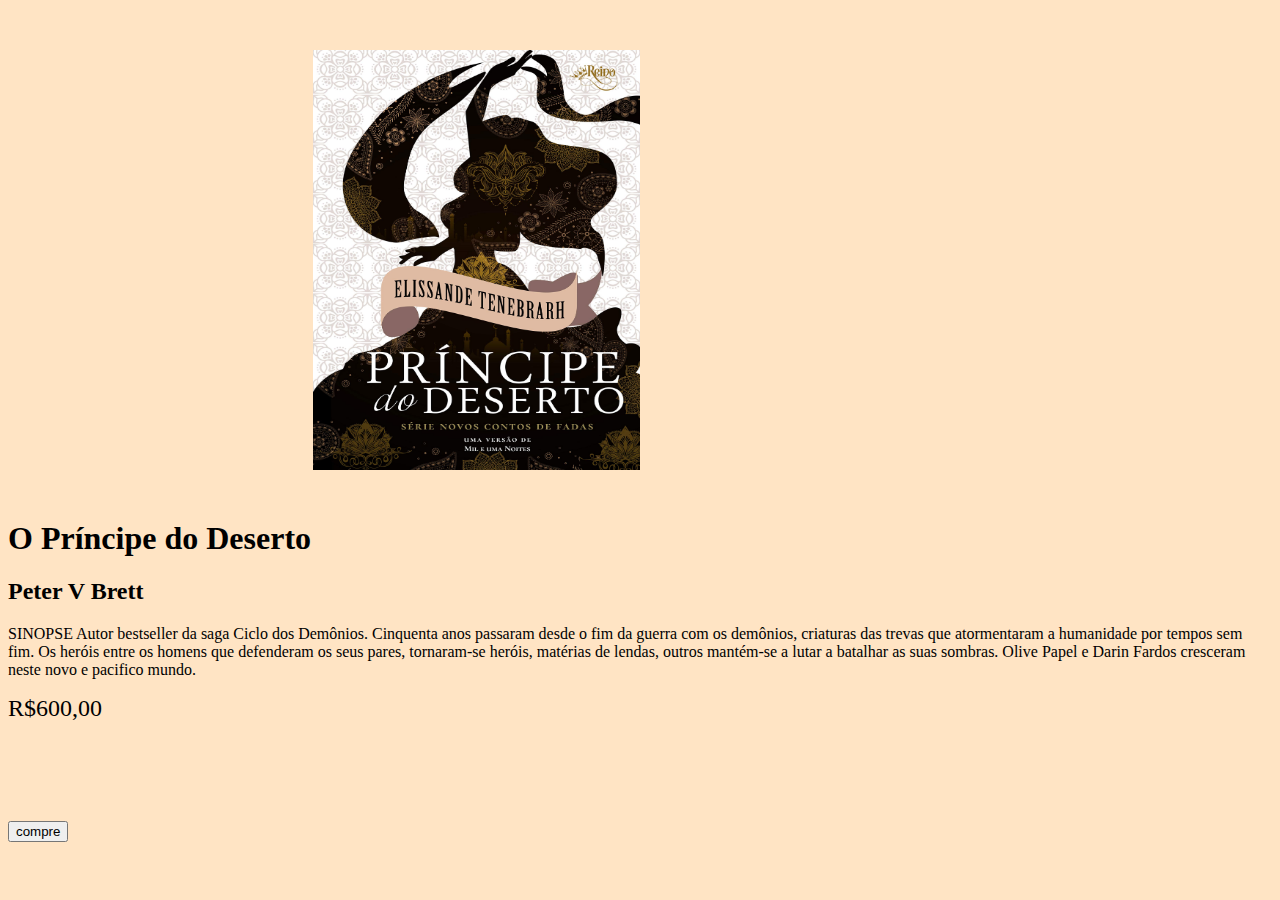
<file: bsop1b/index.html>
<!DOCTYPE html>
<html lang="pt-br">
<head>
<meta charset="UTF-8">
<meta http-equiv="X-UA-Compatible" content="IE=edge">
<meta name="viewport" content="width=device-width, initial-scale=1.0">
<link rel="stylesheet" href="style.css">
<title>O Príncipe do Deserto</title>
</head>
<body>
<div class="wrapper">
<div></div>
<img id="olive" src="olive.jpg" height="420" width="327">
</div>

<div class="produto-info">
<div class="produto-texto">
<h1>O Príncipe do Deserto</h1>
<h2>Peter V Brett</h2>
<p>SINOPSE Autor bestseller da saga Ciclo dos Demônios.
Cinquenta anos passaram desde o fim da guerra com os
demônios, criaturas das trevas que atormentaram a
humanidade por tempos sem fim.
Os heróis entre os homens que defenderam os seus pares,
tornaram-se heróis, matérias de lendas,
outros mantém-se a lutar a batalhar as suas sombras.
Olive Papel e Darin Fardos cresceram neste novo e
pacifico mundo. </p>
<div>

    <div class="precobotao">
        <p><span>R$600,00</span></p>
        <button type="button">compre</button>
    </div>
</div>
</div>
</body>
</file>
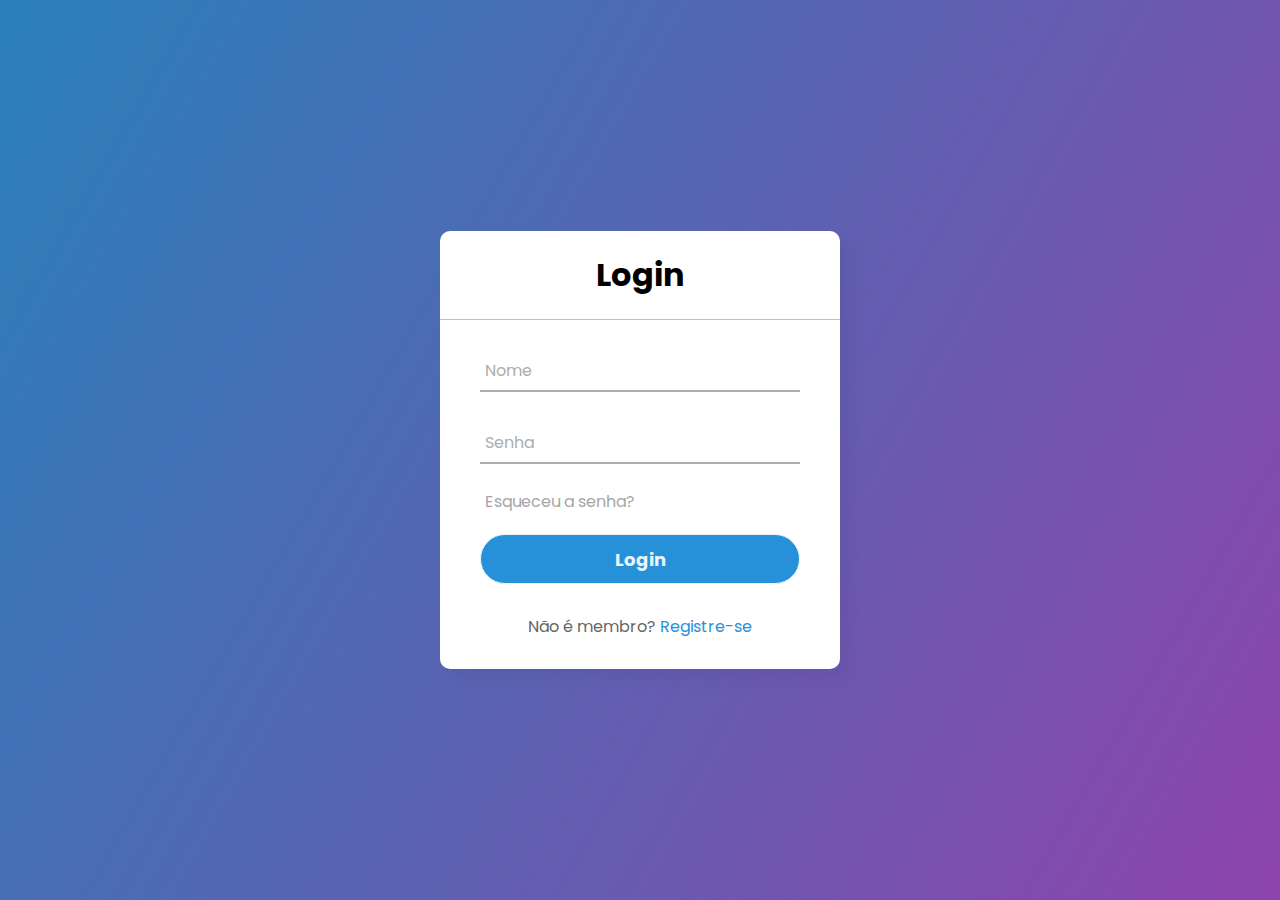
<file: Login screen/index.html>
<!DOCTYPE html>
<html lang="en" dir="ltr">
<head>
    <meta charset="utf-8">
    <title>Animated Login screen</title>
    <link rel="stylesheet" href="style.css">
</head>
<body>
    <div class="center">
        <h1>Login</h1>
        <form method="post">
            <div class="txt_field">
                <input type="text" required>
                <span></span>
                <label>Nome</label>
            </div>
            <div class="txt_field">
                <input type="password" required>
                <span></span>
                <label>Senha</label>
            </div>
            <div class="pass">Esqueceu a senha?</div>
            <input type="submit" value="Login">
            <div class="signup_link">
                Não é membro? <a href="#">Registre-se</a>
            </div>
        </form>
    </div>
</body>
</html>
</file>
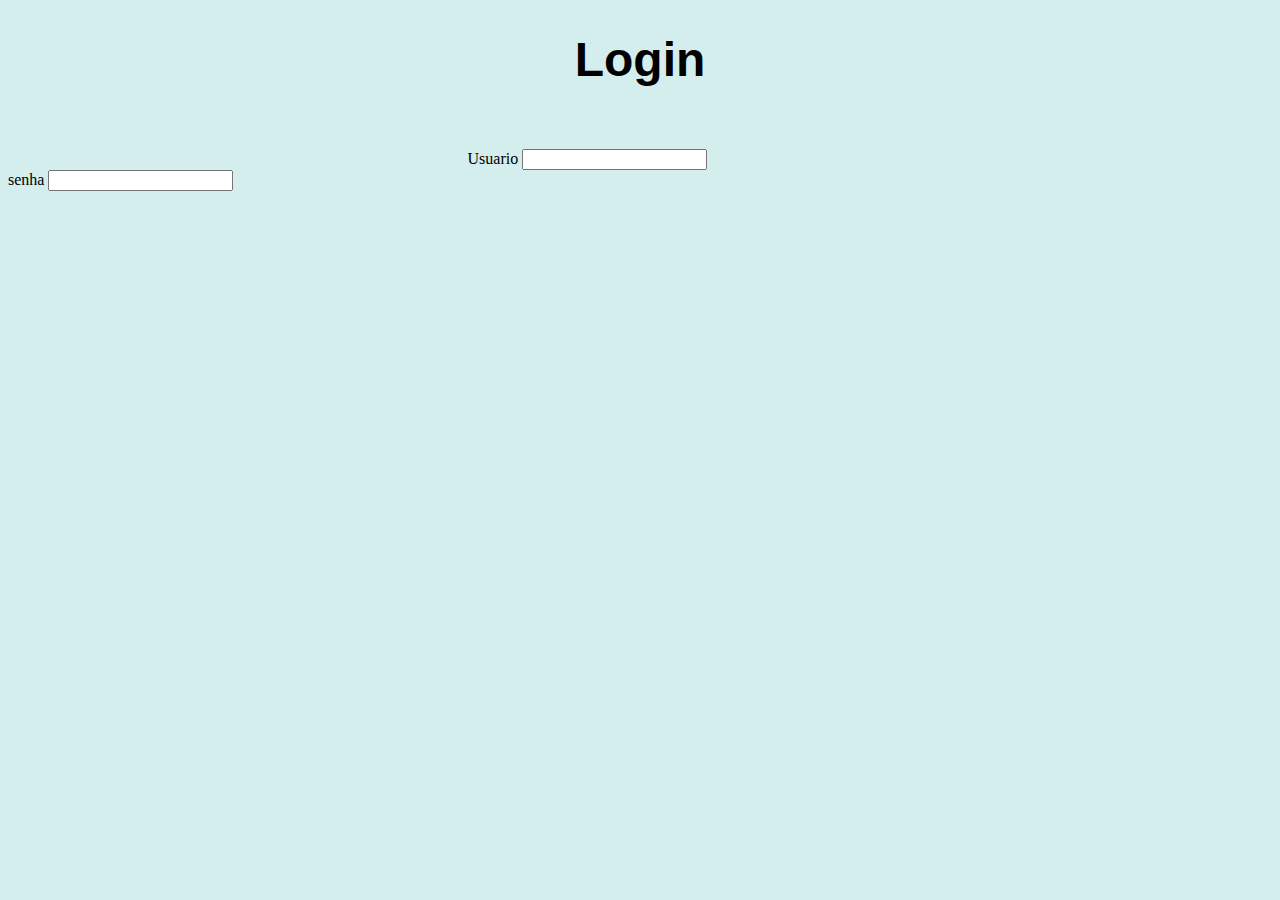
<file: projeto3trimestre-main/Login screem/index.html>
<!DOCTYPE html>
<html lang="pt-br">
<head>
    <meta charset="UTF-8">
    <meta http-equiv="X-UA-Compatible" content="IE=edge">
    <meta name="viewport" content="width=device-width, initial-scale=1.0">
    <link rel="stylesheet" href="style.css">
    <title>Login</title>
</head>
<body>
    <h1>Login</h1>
    <form>
        <div class="Login">
        <label for="Login">Usuario</label>
        <input type="text" id="Usuario" class="input-padrao">
    </div>
        
        <label for="senha">senha</label>
        <input type="text" id="senha" class="input-padrao">
    </form>
</body>
</html>
</file>
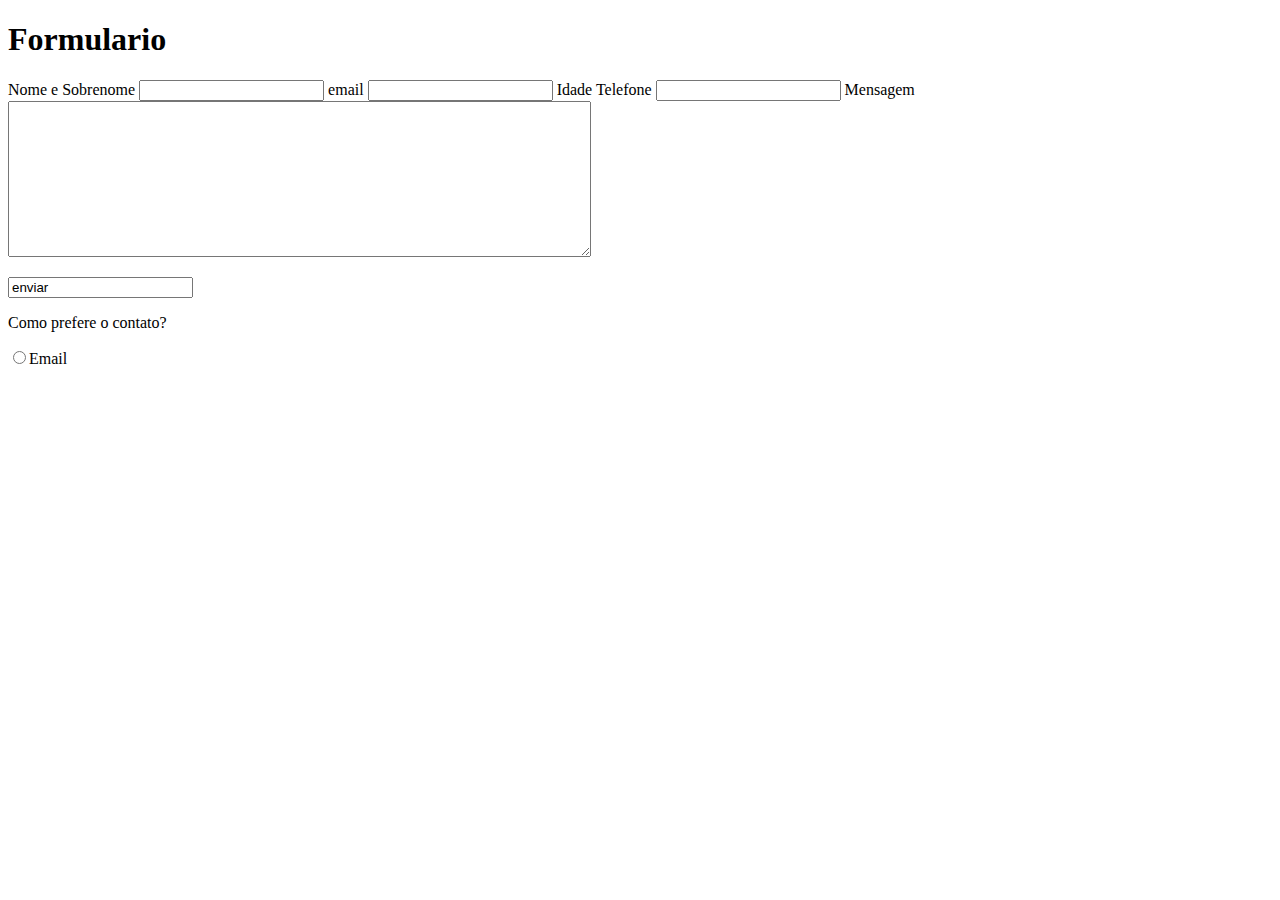
<file: Bsop/formulario.html>
<!DOCTYPE html>
<html lang="pt-br">
<head>
    <meta charset="UTF-8">
    <meta http-equiv="X-UA-Compatible" content="IE=edge">
    <meta name="viewport" content="width=device-width, initial-scale=1.0">
    <link href="formulario.css">
    <title>Document</title>
</head>
<body>

    <h1>Formulario</h1>
    <form>
        <label for="nome">Nome e Sobrenome</label>
        <input type="text" id="nome" class="input-padrao">
       
        <label for="email">email</label>
        <input type="text" id="email" class="input-padrao">

        <label for="idade">Idade</label>
        <iput type="date" id="idade" class="input-padrao"></iput>

        <label for="telefone">Telefone</label>
        <input type="text" id="telefone" class="input-padrao">

        <label for="mensagem">Mensagem</label>
        <textarea cols="70" rows="10" id="mensagem" class="input-padrao"></textarea>

        <p><input type="submite" value="enviar"></p>
        
        <div>
            <p>Como prefere o contato?</p>
            <label for="radio-email"><input type="radio" name="contato" value="email" id="radio-email">Email</label>


        </div>
    </form>
</body>
</html>
</file>
<file: bsop1b/style.css>
body {

    background-color: bisque;

}

.wrapper {

    height: 420px;
    width: 654px;
    margin: 50px auto;
    border-radius: 7px 7px 7px 7px;
    -webkit-box-shadow: 0px 14px 32px 0px rgba(0,0,0,0);
    -moz-box-shadow: 0px 14px 32px 0px rgba(0,0,0,0);
    box-shadow: 0px 14px 32px 0px rgba(0,0,0,0);

}

#olive{
    float: left;
    height: 420px;
    width: 327px;
}

.produtotexto h1{
    margin: 0 0 0 0 38px;
    padding-top: 1px;
    font-size: 14px;
    color: #474747;
}

.produtotexto h1,
.botaopreco p {
    font-family: 'Benthman', serif;
}

.produtotexto h2{
    margin: 0 0 47px 38px;
    font-size: 13px;
    font-family: 'Raleway', sans-serif;
    font-weight: 400;
    text-transform: uppercase;
    color: #d2d2d2;
}

.produtotexto p{

    height: 225px;
    padding-bottom: 100px;
    margin: 0 0 47px 38px;
    font-family: 'Playfair Display', serif;
    color: #8d8d8d;
    line-height: 1.7em;
    font-size: 15px;
    font-weight: lighter;
    overflow: hidden;
}

.botaopreco{

    height: 103px;
    padding-right: 50px;
    width: 327px;
    margin-top: 30px;
    position: relative;
}

.botaopreco p{

    display: inline-block;
    position: absolute;
    top: 13px;
    height: 50px;
    font-family: 'Trocchi', serif;
    margin: 0 0 0 50px;
    font-size: 20px;
    font-weight: lighter;
    color: #474747;
}

span{

    display: inline-block;
    height: 110px;
    margin: auto;
    font-family: 'Suranna', serif;
    font-size: 24px;
}

.botaopreco button {

    float: right;
    display: inline-block;
    height: 50px;
    width: 176px;
    margin: 0 60px 0 16px;
    box-sizing: border-box;
    border: transparent;
    border-radius: 60px;
    font-family: 'Raleway', sans-serif;
    font-size: 14px;
    font-weight: 500;
    text-transform: uppercase;
    letter-spacing: 0.2em;
    color: #ffffff;
    background-color: #9ceba5;
    cursor: pointer;
    outline: none;
}

.botaopreco button:hover {
    background-color: #79b0a1;
    
}
</file>
<file: Login screen/style.css>
@import url('https://fonts.googleapis.com/css2?family=Noto+Sans:wght@700&family=Poppins:wght@400;500;600&display=swap');
*{
  margin: 0;
  padding: 0;
  box-sizing: border-box;
  font-family: "Poppins", sans-serif;
}
body{
  margin: 0;
  padding: 0;
  background: linear-gradient(120deg,#2980b9, #8e44ad);
  height: 100vh;
  overflow: hidden;
}
.center{
  position: absolute;
  top: 50%;
  left: 50%;
  transform: translate(-50%, -50%);
  width: 400px;
  background: white;
  border-radius: 10px;
  box-shadow: 10px 10px 15px rgba(0,0,0,0.05);
}
.center h1{
  text-align: center;
  padding: 20px 0;
  border-bottom: 1px solid silver;
}
.center form{
  padding: 0 40px;
  box-sizing: border-box;
}
form .txt_field{
  position: relative;
  border-bottom: 2px solid #adadad;
  margin: 30px 0;
}
.txt_field input{
  width: 100%;
  padding: 0 5px;
  height: 40px;
  font-size: 16px;
  border: none;
  background: none;
  outline: none;
}
.txt_field label{
  position: absolute;
  top: 50%;
  left: 5px;
  color: #adadad;
  transform: translateY(-50%);
  font-size: 16px;
  pointer-events: none;
  transition: .5s;
}
.txt_field input:focus ~ label,
.txt_field input:valid ~ label{
  top: -5px;
  color: #2691d9;
}
.txt_field input:focus ~ span::before,
.txt_field input:valid ~ span::before{
  width: 100%;
}
.pass{
  margin: -5px 0 20px 5px;
  color: #a6a6a6;
  cursor: pointer;
}
.pass:hover{
  text-decoration: underline;
}
input[type="submit"]{
  width: 100%;
  height: 50px;
  border: 1px solid;
  background: #2691d9;
  border-radius: 25px;
  font-size: 18px;
  color: #e9f4fb;
  font-weight: 700;
  cursor: pointer;
  outline: none;
}
input[type="submit"]:hover{
  border-color: #2691d9;
  transition: .5s;
}
.signup_link{
  margin: 30px 0;
  text-align: center;
  font-size: 16px;
  color: #666666;
}
.signup_link a{
  color: #2691d9;
  text-decoration: none;
}
.signup_link a:hover{
  text-decoration: underline;
}
</file>
<file: projeto3trimestre-main/Login screem/style.css>
body {
    
    background-color: rgb(212, 238, 238);

}

h1 {
    text-align: center;
    font-size: 48px;
    padding-bottom: 30px;
    font-weight: bold;
    font-family: Arial, sans-serif;
}

.Login {
    width: 345px;
    right: auto;
    margin: 0px auto;
    position: relative;
}
</file>
